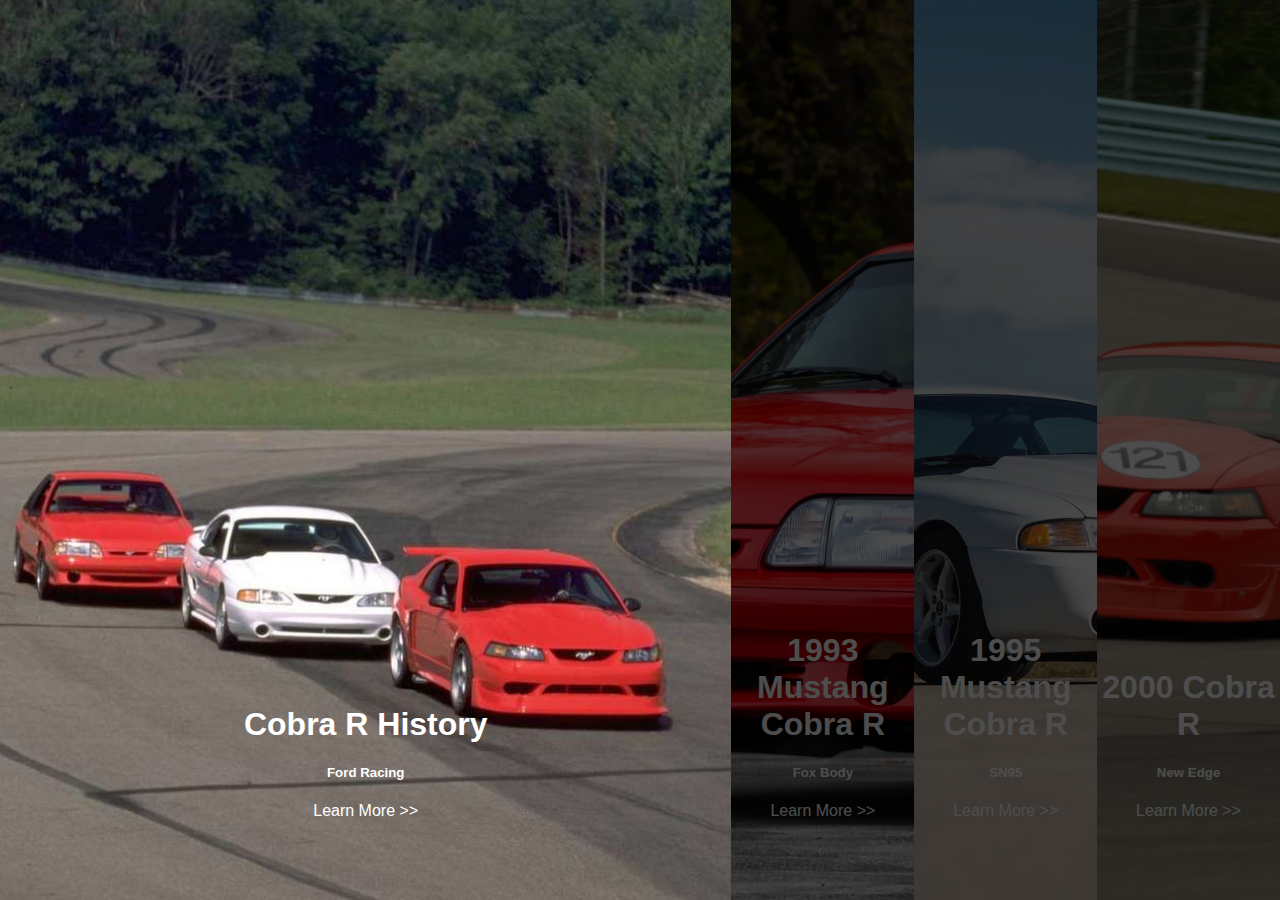
<file: index.html>
<!DOCTYPE html>
<html>
  <head>
    <meta charset="UTF-8" />
    <title>Mustang Cobra R</title>
    <link href="./css/style.css" type="text/css" rel="stylesheet" />
    <link
      href="https://fonts.googleapis.com/css?family=Lato:300,400,700"
      rel="stylesheet"
    />
  </head>

  <body>
    <div class="banners-container">
      <article class="banner" style="background-image: url(img/history.jpg)">
        <section class="banner-copy">
          <h1>Cobra R History</h1>
          <h5>Ford Racing</h5>
          <a href="./mustangs/history.html">Learn More >></a>
        </section>
      </article>
      <article class="banner" style="background-image: url(img/93cobra.jpg)">
        <section class="banner-copy">
          <h1>1993 Mustang Cobra R</h1>
          <h5>Fox Body</h5>
          <a href="./mustangs/93cobra.html">Learn More >></a>
        </section>
      </article>
      <article class="banner" style="background-image: url(img/95cobra.jpg)">
        <section class="banner-copy">
          <h1>1995 Mustang Cobra R</h1>
          <h5>SN95</h5>
          <a href="./mustangs/95cobra.html">Learn More >></a>
        </section>
      </article>
      <article class="banner" style="background-image: url(img/2000cobra.jpg)">
        <section class="banner-copy">
          <h1>2000 Cobra R</h1>
          <h5>New Edge</h5>
          <a href="./mustangs/00cobra.html">Learn More >></a>
        </section>
      </article>
    </div>
  </body>
</html>
</file>
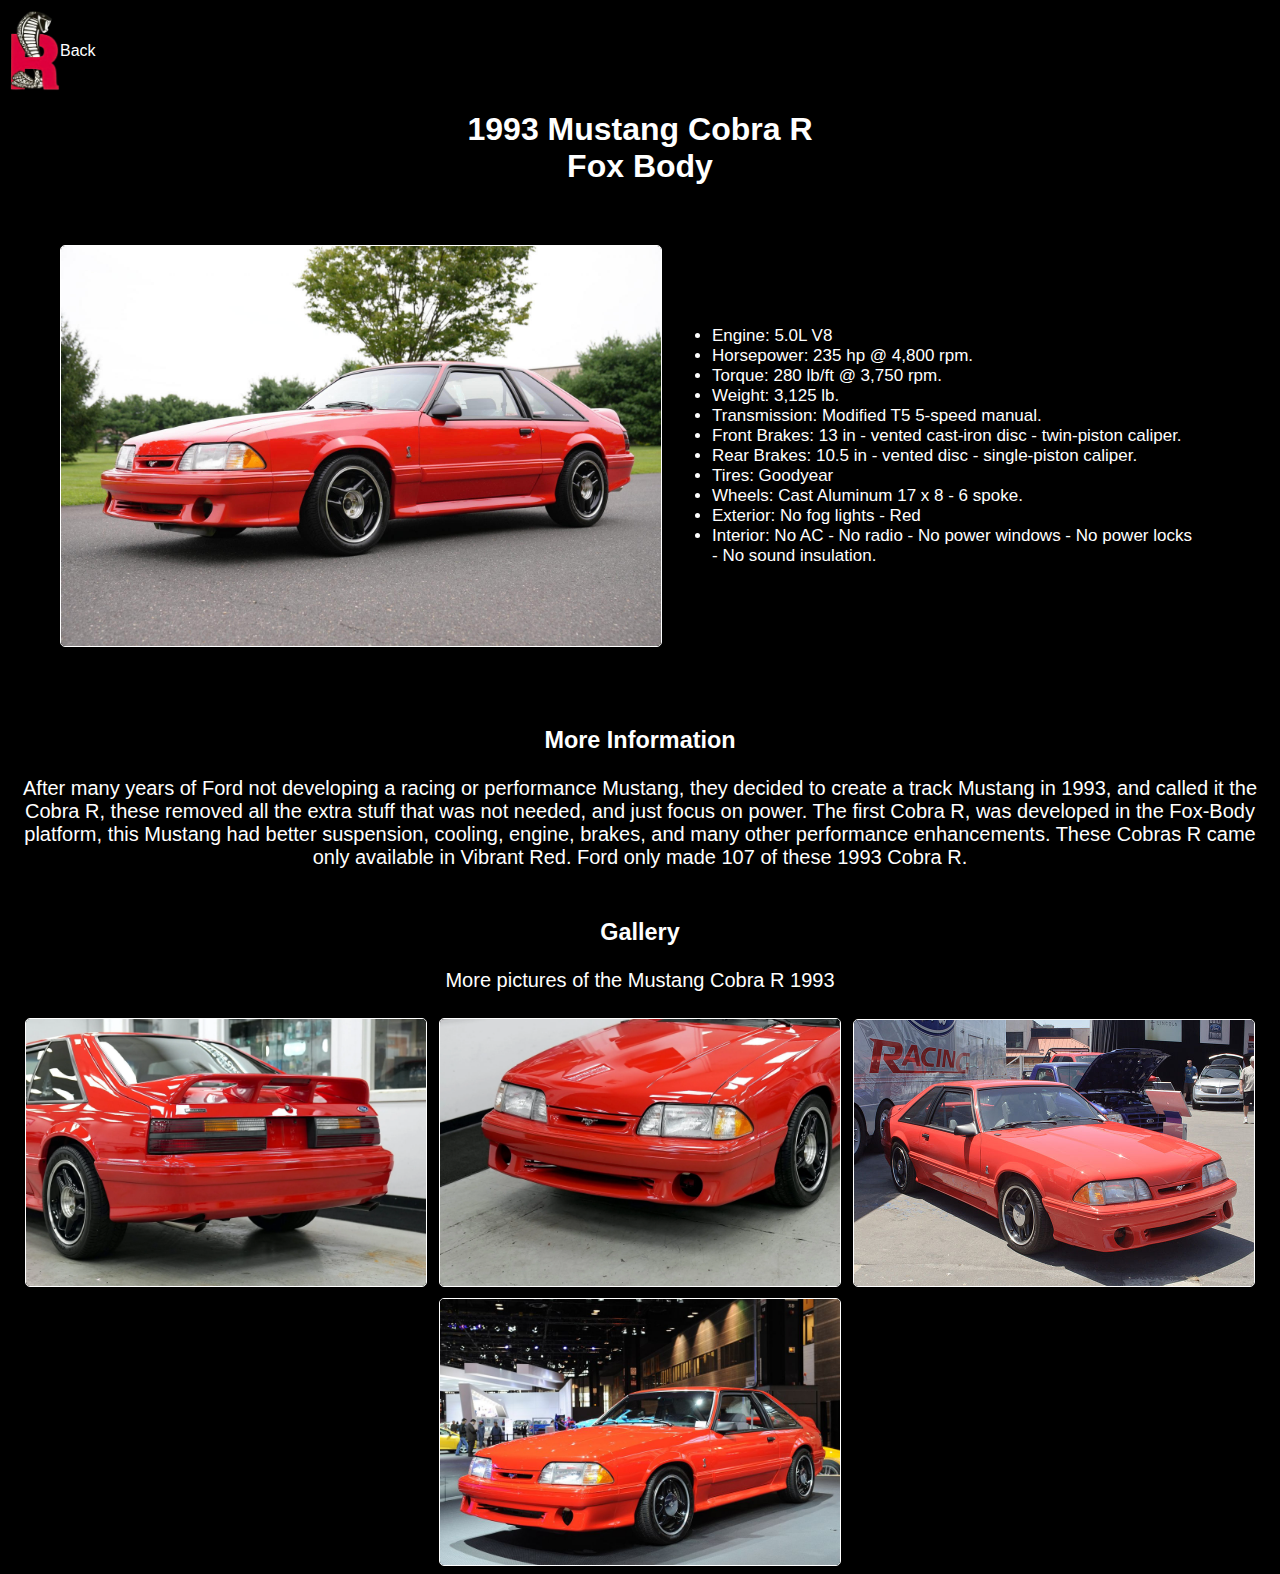
<file: mustangs/93cobra.html>
<!DOCTYPE html>
<html lang="en">
  <head>
    <meta charset="UTF-8" />
    <meta http-equiv="X-UA-Compatible" content="IE=edge" />
    <meta name="viewport" content="width=device-width, initial-scale=1.0" />
    <link href="../css/cobra.css" type="text/css" rel="stylesheet" />
    <title>1993 Cobra R</title>
  </head>
  <body>
    <div class="logo-back">
      <img src="../img/logo.png" />
      <a href="../index.html">Back</a>
    </div>

    <h1 class="title">1993 Mustang Cobra R<br />Fox Body</h1>
    <div class="R-info">
      <img src="../img/1993fordcobra.jpg" />
      <ul>
        <li>Engine: 5.0L V8</li>
        <li>Horsepower: 235 hp @ 4,800 rpm.</li>
        <li>Torque: 280 lb/ft @ 3,750 rpm.</li>
        <li>Weight: 3,125 lb.</li>
        <li>Transmission: Modified T5 5-speed manual.</li>
        <li>
          Front Brakes: 13 in - vented cast-iron disc - twin-piston caliper.
        </li>
        <li>Rear Brakes: 10.5 in - vented disc - single-piston caliper.</li>
        <li>Tires: Goodyear</li>
        <li>Wheels: Cast Aluminum 17 x 8 - 6 spoke.</li>
        <li>Exterior: No fog lights - Red</li>
        <li>
          Interior: No AC - No radio - No power windows - No power locks <br />- No
          sound insulation.
        </li>
      </ul>
    </div>
    <div class="CobraText">
      <h3>More Information</h3>
      <p>
        <br />After many years of Ford not developing a racing or performance
        Mustang, they decided to create a track Mustang in 1993, and called it
        the Cobra R, these removed all the extra stuff that was not needed, and
        just focus on power. The first Cobra R, was developed in the Fox-Body
        platform, this Mustang had better suspension, cooling, engine, brakes,
        and many other performance enhancements. These Cobras R came only
        available in Vibrant Red. Ford only made 107 of these 1993 Cobra R.
      </p>
    </div>
    <div class="Gallery">
      <h3>Gallery</h3>
      <p><br />More pictures of the Mustang Cobra R 1993<br /><br /></p>
      <div class="GalleryPics">
        <img src="../img/93cobrar1.png" />
        <img src="../img/93cobrar2.png" />
        <img src="../img/93cobrar3.jpg" />
        <img src="../img/93cobrar4.jpg" />
      </div>
    </div>
  </body>
</html>
</file>
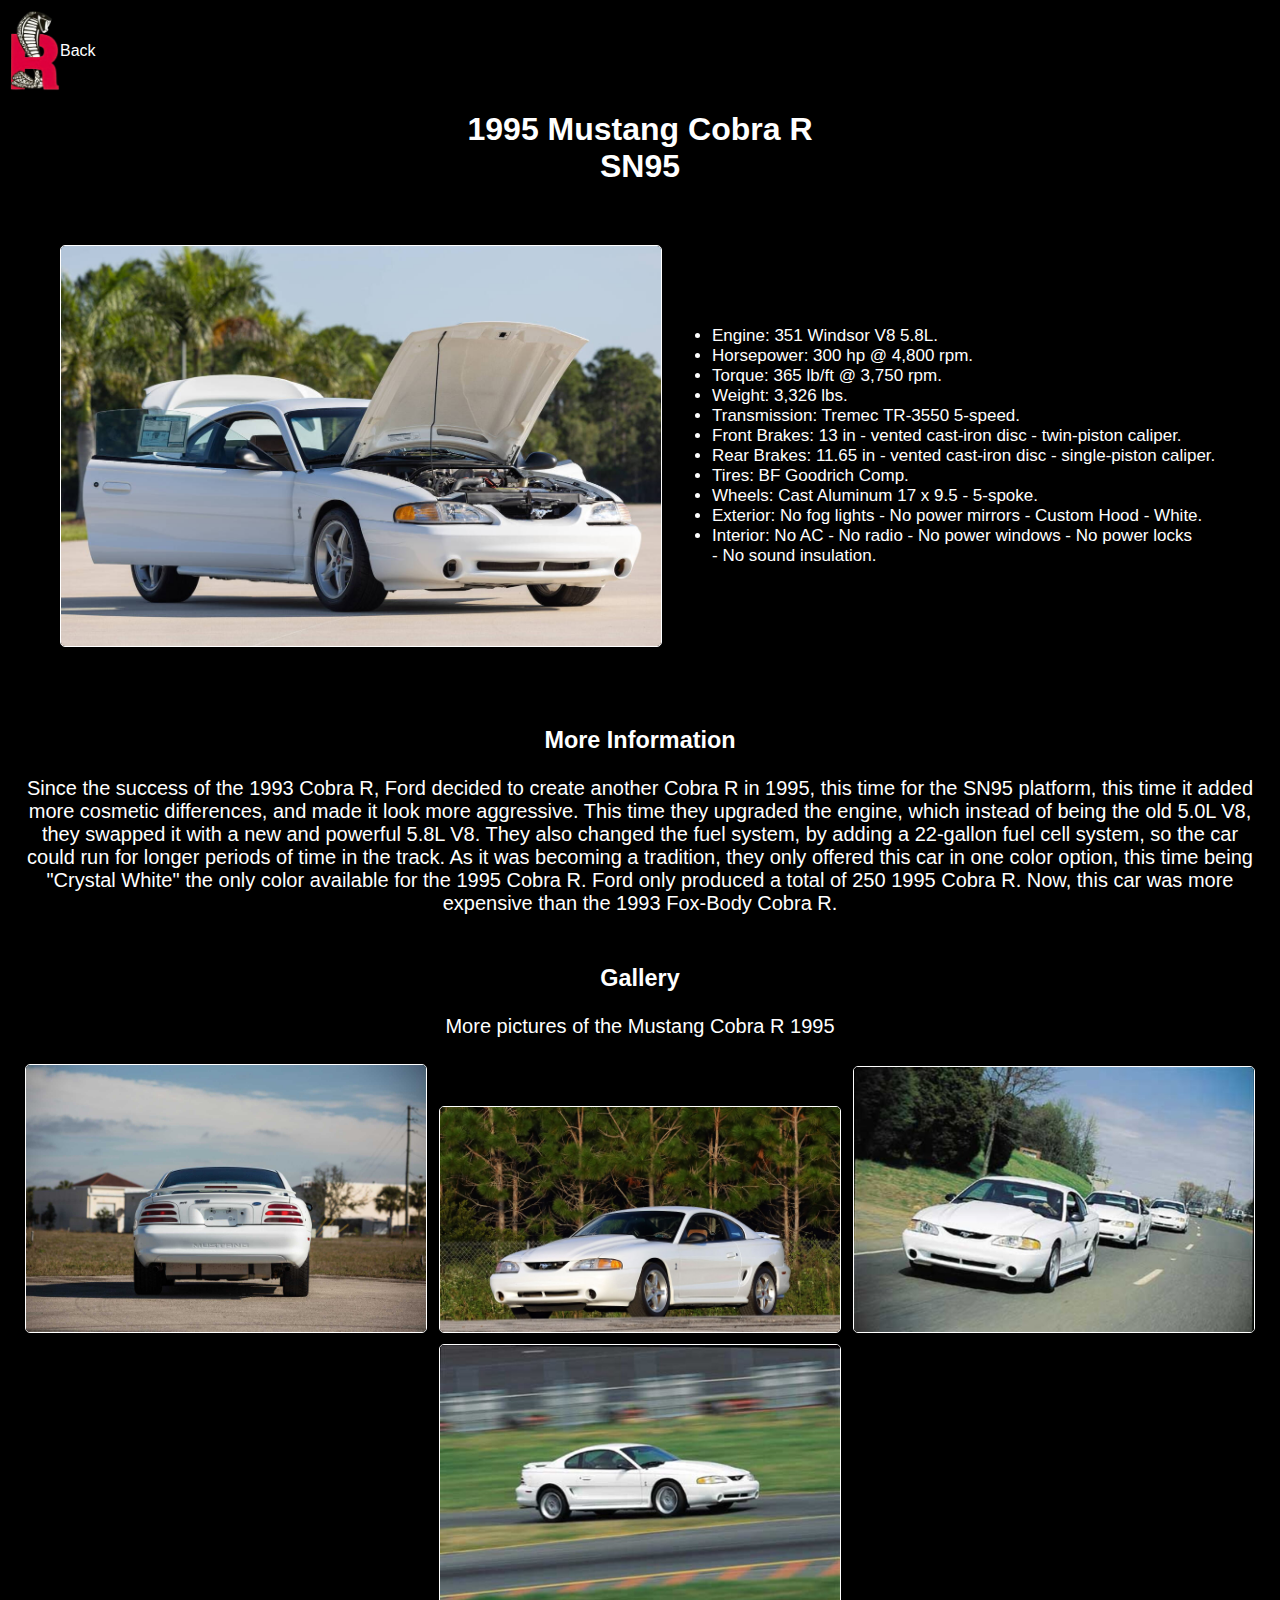
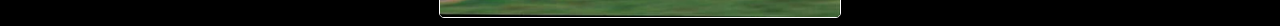
<file: mustangs/95cobra.html>
<!DOCTYPE html>
<html lang="en">
  <head>
    <meta charset="UTF-8" />
    <meta http-equiv="X-UA-Compatible" content="IE=edge" />
    <meta name="viewport" content="width=device-width, initial-scale=1.0" />
    <link href="../css/cobra.css" type="text/css" rel="stylesheet" />
    <title>1995 Cobra R</title>
  </head>

  <body>
    <div class="logo-back">
      <img src="../img/logo.png" />
      <a href="../index.html">Back</a>
    </div>

    <h1 class="title">1995 Mustang Cobra R<br />SN95</h1>
    <div class="R-info">
      <img src="../img/1995fordcobra.jpg" />
      <ul>
        <li>Engine: 351 Windsor V8 5.8L.</li>
        <li>Horsepower: 300 hp @ 4,800 rpm.</li>
        <li>Torque: 365 lb/ft @ 3,750 rpm.</li>
        <li>Weight: 3,326 lbs.</li>
        <li>Transmission: Tremec TR-3550 5-speed.</li>
        <li>
          Front Brakes: 13 in - vented cast-iron disc - twin-piston caliper.
        </li>
        <li>
          Rear Brakes: 11.65 in - vented cast-iron disc - single-piston caliper.
        </li>
        <li>Tires: BF Goodrich Comp.</li>
        <li>Wheels: Cast Aluminum 17 x 9.5 - 5-spoke.</li>
        <li>
          Exterior: No fog lights - No power mirrors - Custom Hood - White.
        </li>
        <li>
          Interior: No AC - No radio - No power windows - No power locks <br />-
          No sound insulation.
        </li>
      </ul>
    </div>
    <div class="CobraText">
      <h3>More Information</h3>
      <p>
        <br />

        Since the success of the 1993 Cobra R, Ford decided to create another
        Cobra R in 1995, this time for the SN95 platform, this time it added
        more cosmetic differences, and made it look more aggressive. This time
        they upgraded the engine, which instead of being the old 5.0L V8, they
        swapped it with a new and powerful 5.8L V8. They also changed the fuel
        system, by adding a 22-gallon fuel cell system, so the car could run for
        longer periods of time in the track. As it was becoming a tradition,
        they only offered this car in one color option, this time being "Crystal
        White" the only color available for the 1995 Cobra R. Ford only produced
        a total of 250 1995 Cobra R. Now, this car was more expensive than the
        1993 Fox-Body Cobra R.
      </p>
    </div>
    <div class="Gallery">
      <h3>Gallery</h3>
      <p><br />More pictures of the Mustang Cobra R 1995<br /><br /></p>
      <div class="GalleryPics">
        <img src="../img/95cobrar1.jpg" />
        <img src="../img/95cobrar2.jpg" />
        <img src="../img/95cobrar3.jpg" />
        <img src="../img/95cobrar4.jpg" />
      </div>
    </div>
  </body>
</html>
</file>
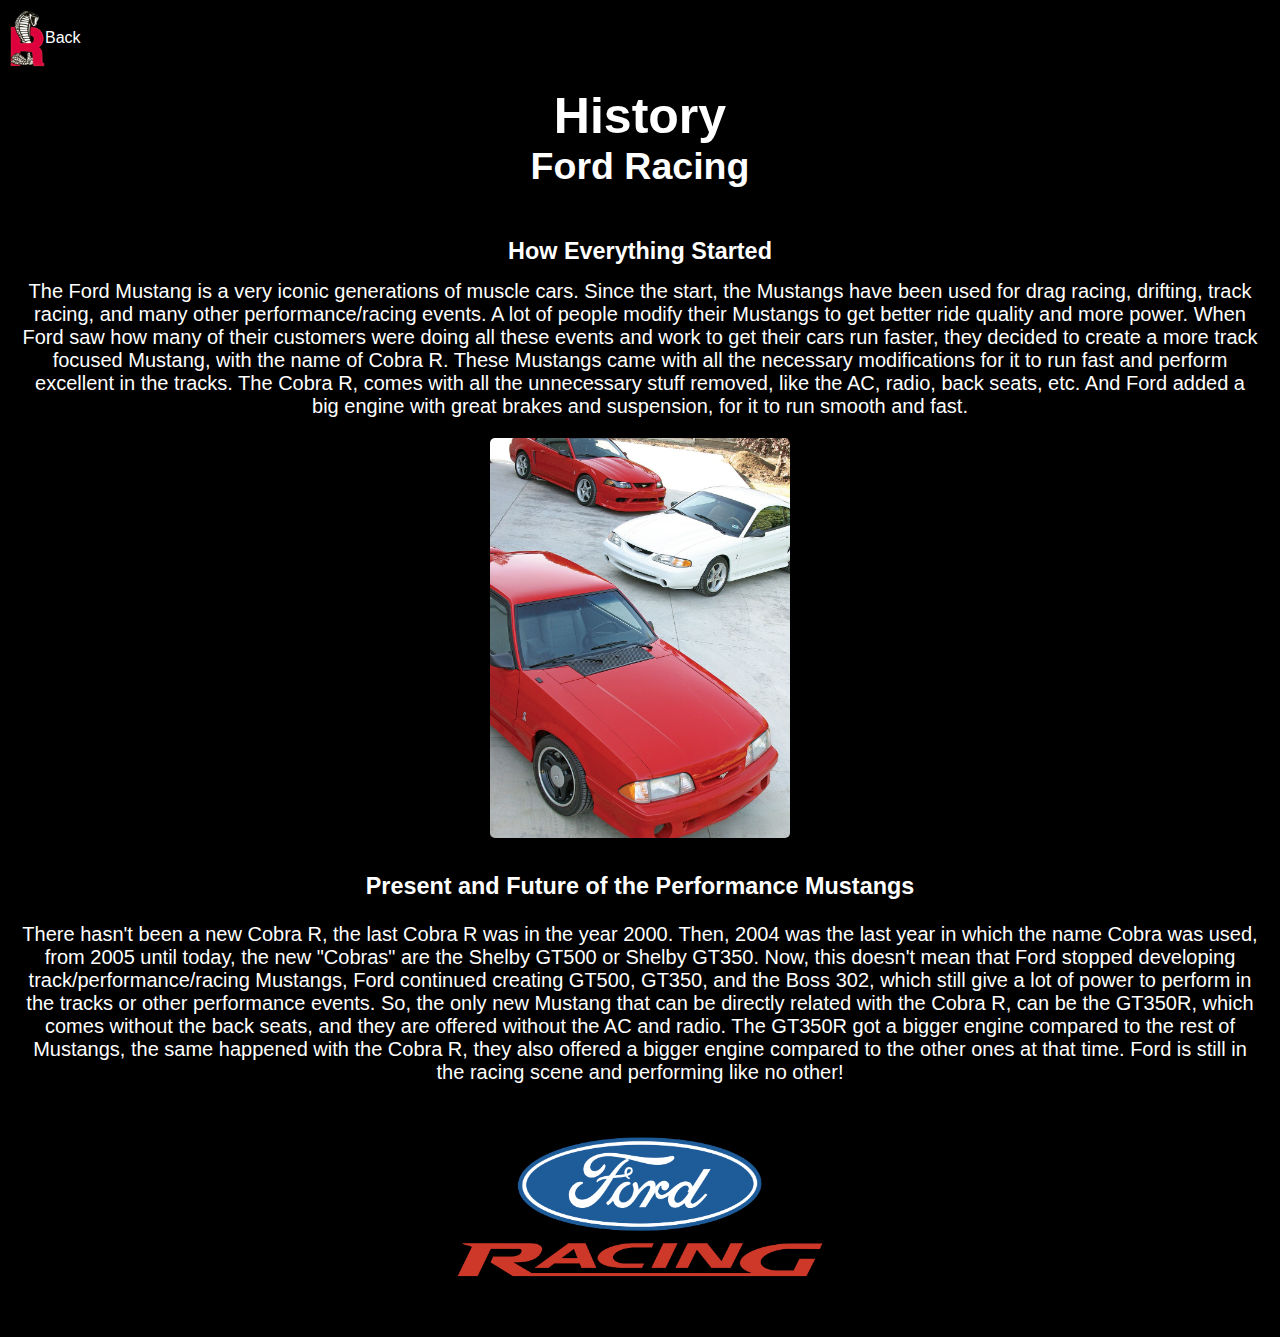
<file: mustangs/history.html>
<!DOCTYPE html>
<html lang="en">
  <head>
    <meta charset="UTF-8" />
    <meta http-equiv="X-UA-Compatible" content="IE=edge" />
    <meta name="viewport" content="width=device-width, initial-scale=1.0" />
    <link href="../css/history.css" type="text/css" rel="stylesheet" />
    <title>History</title>
  </head>
  <body>
    <div class="logo-back">
      <img src="../img/logo.png" />
      <a href="../index.html">Back</a>
    </div>
    <div class="title">
      <h1>History</h1>
      <h2>Ford Racing</h2>
    </div>
    <div class="start">
      <h3>How Everything Started</h3>
      <p>
        The Ford Mustang is a very iconic generations of muscle cars. Since the
        start, the Mustangs have been used for drag racing, drifting, track
        racing, and many other performance/racing events. A lot of people modify
        their Mustangs to get better ride quality and more power. When Ford saw
        how many of their customers were doing all these events and work to get
        their cars run faster, they decided to create a more track focused
        Mustang, with the name of Cobra R. These Mustangs came with all the
        necessary modifications for it to run fast and perform excellent in the
        tracks. The Cobra R, comes with all the unnecessary stuff removed, like
        the AC, radio, back seats, etc. And Ford added a big engine with great
        brakes and suspension, for it to run smooth and fast.
      </p>
      <img src="../img/allcobras.jpg" />
    </div>
    <div class="present">
      <h3>Present and Future of the Performance Mustangs</h3>
      <p>
        <br />There hasn't been a new Cobra R, the last Cobra R was in the year
        2000. Then, 2004 was the last year in which the name Cobra was used,
        from 2005 until today, the new "Cobras" are the Shelby GT500 or Shelby
        GT350. Now, this doesn't mean that Ford stopped developing
        track/performance/racing Mustangs, Ford continued creating GT500, GT350,
        and the Boss 302, which still give a lot of power to perform in the
        tracks or other performance events. So, the only new Mustang that can be
        directly related with the Cobra R, can be the GT350R, which comes
        without the back seats, and they are offered without the AC and radio.
        The GT350R got a bigger engine compared to the rest of Mustangs, the
        same happened with the Cobra R, they also offered a bigger engine
        compared to the other ones at that time. Ford is still in the racing
        scene and performing like no other!
      </p>
      <img src="../img/ford-racing-logo.png" />
    </div>
  </body>
</html>
</file>
<file: css/style.css>
html,
body {
  height: 100%;
  width: 100%;
  padding: 0;
  margin: 0;
  box-sizing: border-box;
  font-family: "Franklin Gothic Medium", "Arial Narrow", Arial, sans-serif;
}

.banners-container {
  display: table;
  width: 100%;
  height: 100%;
  table-layout: fixed;
  background-color: #000;
}

.banners-container:hover .banner {
  opacity: 0.3;
}

.banners-container .banner {
  display: table-cell;
  height: 100%;
  width: 25%;
  background-size: cover;
  position: relative;
  background-position: center center;
  -webkit-transition: all 300ms ease;
  -moz-transition: all 300ms ease;
  -ms-transition: all 300ms ease;
  -o-transition: all 300ms ease;
  transition: all 300ms ease;
}

.banners-container .banner:hover {
  width: 50%;
  opacity: 1;
}

.banners-container .banner .banner-copy {
  position: absolute;
  bottom: 80px;
  width: 100%;
  text-align: center;
  color: #fff;
}

a {
  text-decoration: none;
  color: white;
}

@media only screen and (max-device-width: 600px) {
  div.banners-container {
    display: inline-grid;
    width: 100%;
    height: 100%;
    background-color: #000;
  }

  div.banners-container .banner {
    display: table-cell;
    height: 100%;
    width: 100%;
    background-size: cover;
    position: relative;
    background-position: center center;
    -webkit-transition: none !important;
    -moz-transition: none !important;
    -ms-transition: none !important;
    -o-transition: none !important;
    transition: none !important;
  }
}

.banners-container .banner:hover {
  width: 100%;
  opacity: 1;
}
</file>
<file: css/cobra.css>
* {
  margin: 0;
  padding: 0;
  font-family: "Franklin Gothic Medium", "Arial Narrow", Arial, sans-serif;
  background-color: #000;
  color: #fff;
}

a {
  text-decoration: none;
  color: white;
}

.title {
  text-align: center;
  padding-bottom: 30px;
}

.logo-back {
  display: flex;
  align-items: center;
  padding-bottom: 20px;
  padding-left: 10px;
  padding-top: 10px;
}

.logo-back img {
  width: 50px;
  height: auto;
  display: inline;
}

.logo-back p {
  display: inline;
  white-space: nowrap;
  padding-bottom: 10px;
}

.R-info {
  display: flex;
  align-items: center;
  margin: 30px;
  margin-left: 60px;
  padding: auto;
}

.R-info img {
  border: 1px solid #fff;
  border-radius: 5px;
  width: 600px;
  height: auto;
  display: inline;
}

.R-info ul {
  overflow-wrap: break-all;
  font-size: 17px;
  display: inline-block;
  white-space: nowrap;
  padding-left: 50px;
}

.CobraText {
  font-size: 20px;
  padding-top: 50px;
  margin-left: 20px;
  margin-right: 20px;
  text-align: center;
}

.Gallery {
  font-size: 20px;
  padding-top: 50px;
  text-align: center;
}

.GalleryPics img {
  margin: 3px;
  border: 1px solid #fff;
  border-radius: 5px;
  width: 400px;
  height: auto;
  display: inline;
}

@media only screen and (max-width: 900px) {
  .title {
    font-size: 25px;
    text-align: center;
    padding-bottom: 20px;
  }

  .logo-back img {
    width: 35px;
    height: auto;
    display: inline;
  }

  .R-info {
    display: block;
    margin: 20px;
    padding: auto;
    text-align: center;
  }

  .R-info img {
    border: 1px solid #fff;
    border-radius: 5px;
    width: 300px;
    height: auto;
  }

  .R-info ul {
    display: block;
    padding-top: 40px;
    padding-left: 0px;
    font-size: 12px;
  }
  
.CobraText {
  font-size: 15px;
  padding-top: 50px;
  margin-left: 20px;
  margin-right: 20px;
  text-align: center;
}

.Gallery {
  font-size: 15px;
  padding-top: 50px;
  text-align: center;
}

.GalleryPics img {
  margin: 3px;
  border: 1px solid #fff;
  border-radius: 5px;
  width: 300px;
  height: auto;
  display: inline;
}
}
</file>
<file: css/history.css>
* {
  margin: 0;
  padding: 0;
  font-family: "Franklin Gothic Medium", "Arial Narrow", Arial, sans-serif;
  background-color: #000;
  color: #fff;
}

a {
  text-decoration: none;
  color: white;
}

.logo-back {
  display: flex;
  align-items: center;
  padding-bottom: 20px;
  padding-left: 10px;
  padding-top: 10px;
}

.logo-back img {
  width: 35px;
  height: auto;
  display: inline;
}

.logo-back p {
  display: inline;
  white-space: nowrap;
  padding-bottom: 10px;
}

.title {
  font-size: 25px;
  text-align: center;
  padding-bottom: 50px;
}

.start {
  font-size: 20px;
  text-align: center;
  padding-bottom: 30px;
  margin-left: 20px;
  margin-right: 20px;
}

.start h3 {
  margin-bottom: 15px;
}

.start img {
  margin-top: 20px;
  border-radius: 5px;
  width: 300px;
  height: auto;
  display: inline;
}

.present {
  font-size: 20px;
  text-align: center;
  margin-left: 20px;
  margin-right: 20px;
}

.present img {
  border-radius: 5px;
  width: 400px;
  height: auto;
  display: inline;
}

@media only screen and (max-width: 900px) {
  div.present img {
    border-radius: 5px;
    width: 300px;
    height: auto;
    display: inline;
  }
}
</file>
